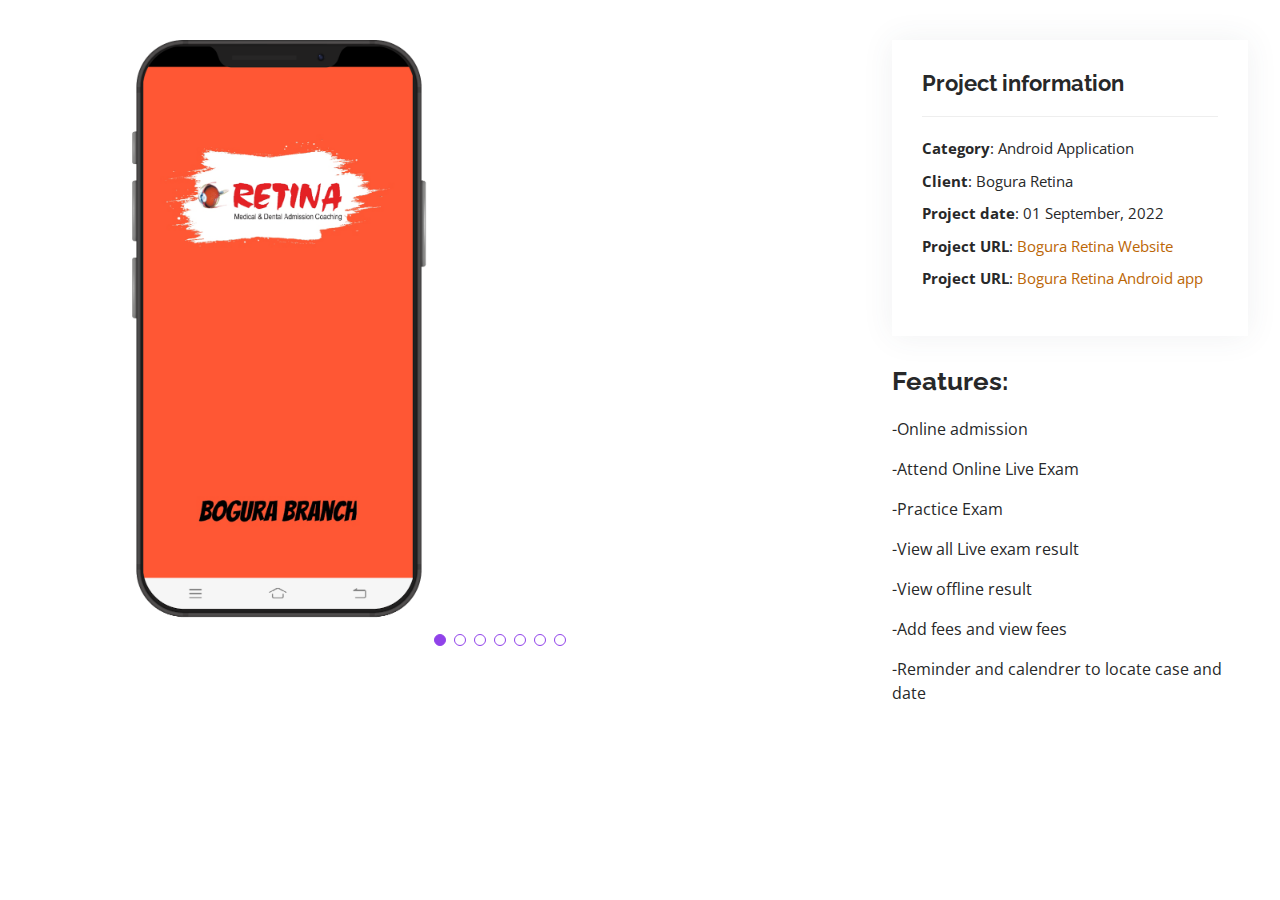
<file: portfolio-details.html>
<!DOCTYPE html>
<html lang="en">

<head>
  <meta charset="utf-8">
  <meta content="width=device-width, initial-scale=1.0" name="viewport">

  <title>Bogura Retina Android App</title>
  <meta content="" name="description">
  <meta content="" name="keywords">

  <!-- Favicons -->
  <link href="assets/img/favicon.png" rel="icon">
  <link href="assets/img/apple-touch-icon.png" rel="apple-touch-icon">

  <!-- Google Fonts -->
  <link
    href="https://fonts.googleapis.com/css?family=Open+Sans:300,300i,400,400i,600,600i,700,700i|Raleway:300,300i,400,400i,500,500i,600,600i,700,700i|Poppins:300,300i,400,400i,500,500i,600,600i,700,700i"
    rel="stylesheet">

  <!-- Vendor CSS Files -->
  <link href="assets/vendor/aos/aos.css" rel="stylesheet">
  <link href="assets/vendor/bootstrap/css/bootstrap.min.css" rel="stylesheet">
  <link href="assets/vendor/bootstrap-icons/bootstrap-icons.css" rel="stylesheet">
  <link href="assets/vendor/boxicons/css/boxicons.min.css" rel="stylesheet">
  <link href="assets/vendor/glightbox/css/glightbox.min.css" rel="stylesheet">
  <link href="assets/vendor/swiper/swiper-bundle.min.css" rel="stylesheet">

  <!-- Template Main CSS File -->
  <link href="assets/css/style.css" rel="stylesheet">

</head>

<body>

  <main id="main">

    <!-- ======= Portfolio Details Section ======= -->
    <section id="portfolio-details" class="portfolio-details">
      <div class="container">

        <div class="row gy-4">

          <div class="col-lg-8">
            <div class="portfolio-details-slider swiper">
              <div class="swiper-wrapper align-items-center">

                <div class="swiper-slide">
                  <img style="width: 40%;" src="assets/img/portfolio/r1.webp" alt="">
                </div>

                <div class="swiper-slide">
                  <img style="width: 40%;" src="assets/img/portfolio/r2.webp" alt="">
                </div>

                <div class="swiper-slide">
                  <img style="width: 40%;" src="assets/img/portfolio/r3.webp" alt="">
                </div>

                <div class="swiper-slide">
                  <img style="width: 40%;" src="assets/img/portfolio/r4.webp" alt="">
                </div>

                <div class="swiper-slide">
                  <img style="width: 40%;" src="assets/img/portfolio/r5.webp" alt="">
                </div>

                <div class="swiper-slide">
                  <img style="width: 40%;" src="assets/img/portfolio/r6.webp" alt="">
                </div>

                <div class="swiper-slide">
                  <img style="width: 40%;" src="assets/img/portfolio/r7.webp" alt="">
                </div>

              </div>
              <div class="swiper-pagination"></div>
            </div>
          </div>

          <div class="col-lg-4">
            <div class="portfolio-info">
              <h3>Project information</h3>
              <ul>
                <li><strong>Category</strong>: Android Application</li>
                <li><strong>Client</strong>: Bogura Retina</li>
                <li><strong>Project date</strong>: 01 September, 2022</li>
                <li><strong>Project URL</strong>: <a href="https://boguraretina.com">Bogura Retina Website</a></li>
                <li><strong>Project URL</strong>: <a
                    href="https://play.google.com/store/apps/details?id=com.atmotecch.bograretina">Bogura Retina Android
                    app</a></li>
              </ul>
            </div>
            <div class="portfolio-description">
              <h2>Features:</h2>

              <p>-Online admission </p>
              <p>-Attend Online Live Exam </p>
              <p>-Practice Exam </p>
              <p>-View all Live exam result </p>
              <p>-View offline result </p>
              <p>-Add fees and view fees </p>
              <p>-Reminder and calendrer to locate case and date</p>

            </div>
          </div>

        </div>

      </div>
    </section><!-- End Portfolio Details Section -->

  </main><!-- End #main -->

  <div id="preloader"></div>
  <a href="#" class="back-to-top d-flex align-items-center justify-content-center"><i
      class="bi bi-arrow-up-short"></i></a>

  <!-- Vendor JS Files -->
  <script src="assets/vendor/purecounter/purecounter_vanilla.js"></script>
  <script src="assets/vendor/aos/aos.js"></script>
  <script src="assets/vendor/bootstrap/js/bootstrap.bundle.min.js"></script>
  <script src="assets/vendor/glightbox/js/glightbox.min.js"></script>
  <script src="assets/vendor/isotope-layout/isotope.pkgd.min.js"></script>
  <script src="assets/vendor/swiper/swiper-bundle.min.js"></script>
  <script src="assets/vendor/typed.js/typed.min.js"></script>
  <script src="assets/vendor/waypoints/noframework.waypoints.js"></script>
  <script src="assets/vendor/php-email-form/validate.js"></script>

  <!-- Template Main JS File -->
  <script src="assets/js/main.js"></script>

</body>

</html>
</file>
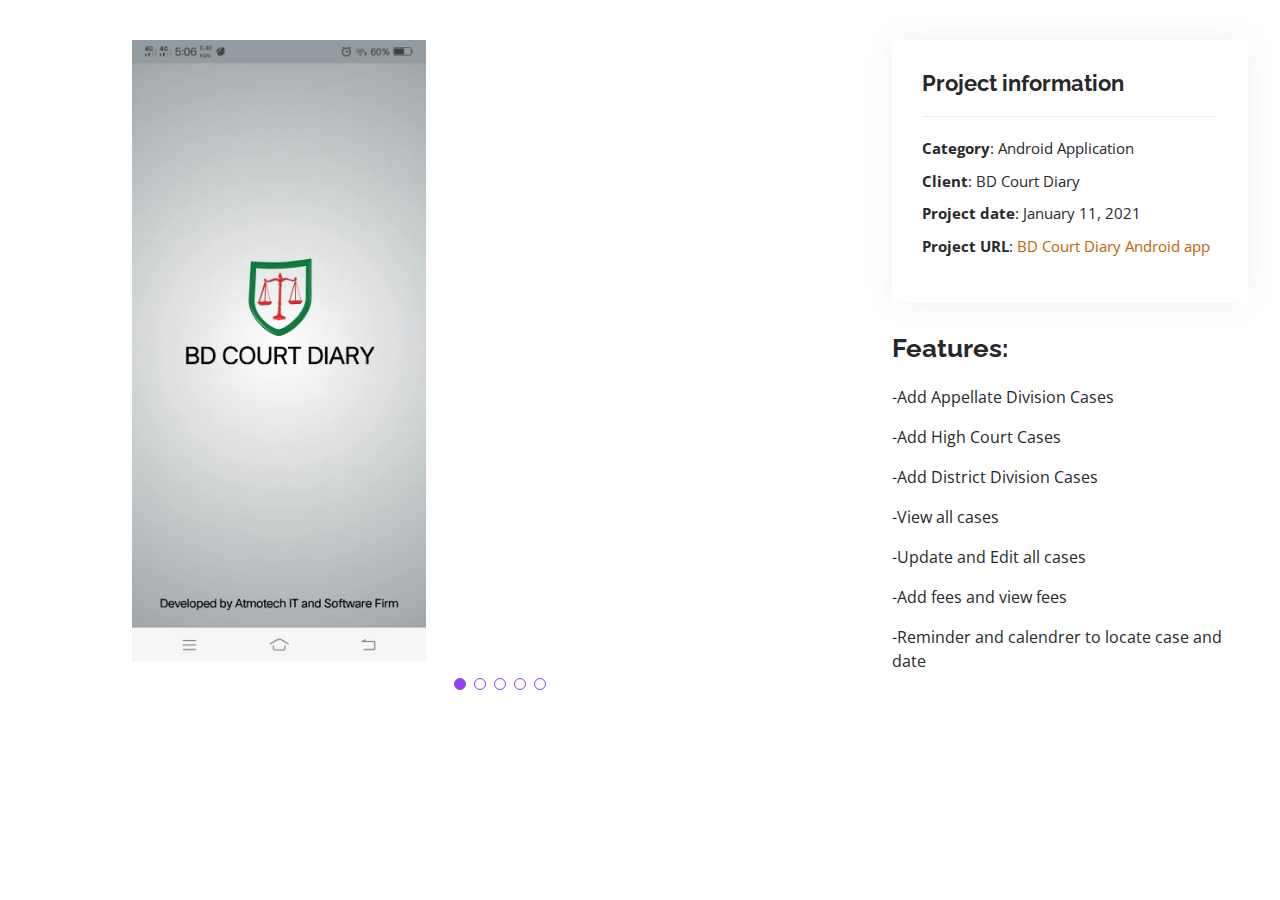
<file: portfolio-details1.html>
<!DOCTYPE html>
<html lang="en">

<head>
  <meta charset="utf-8">
  <meta content="width=device-width, initial-scale=1.0" name="viewport">

  <title>Bogura Retina Android App</title>
  <meta content="" name="description">
  <meta content="" name="keywords">

  <!-- Favicons -->
  <link href="assets/img/favicon.png" rel="icon">
  <link href="assets/img/apple-touch-icon.png" rel="apple-touch-icon">

  <!-- Google Fonts -->
  <link
    href="https://fonts.googleapis.com/css?family=Open+Sans:300,300i,400,400i,600,600i,700,700i|Raleway:300,300i,400,400i,500,500i,600,600i,700,700i|Poppins:300,300i,400,400i,500,500i,600,600i,700,700i"
    rel="stylesheet">

  <!-- Vendor CSS Files -->
  <link href="assets/vendor/aos/aos.css" rel="stylesheet">
  <link href="assets/vendor/bootstrap/css/bootstrap.min.css" rel="stylesheet">
  <link href="assets/vendor/bootstrap-icons/bootstrap-icons.css" rel="stylesheet">
  <link href="assets/vendor/boxicons/css/boxicons.min.css" rel="stylesheet">
  <link href="assets/vendor/glightbox/css/glightbox.min.css" rel="stylesheet">
  <link href="assets/vendor/swiper/swiper-bundle.min.css" rel="stylesheet">

  <!-- Template Main CSS File -->
  <link href="assets/css/style.css" rel="stylesheet">

</head>

<body>

  <main id="main">

    <!-- ======= Portfolio Details Section ======= -->
    <section id="portfolio-details" class="portfolio-details">
      <div class="container">

        <div class="row gy-4">

          <div class="col-lg-8">
            <div class="portfolio-details-slider swiper">
              <div class="swiper-wrapper align-items-center">

                <div class="swiper-slide">
                  <img style="width: 40%;" src="assets/img/portfolio/b1.webp" alt="">
                </div>

                <div class="swiper-slide">
                  <img style="width: 40%;" src="assets/img/portfolio/b2.webp" alt="">
                </div>

                <div class="swiper-slide">
                  <img style="width: 40%;" src="assets/img/portfolio/b3.webp" alt="">
                </div>

                <div class="swiper-slide">
                  <img style="width: 40%;" src="assets/img/portfolio/b4.webp" alt="">
                </div>

                <div class="swiper-slide">
                  <img style="width: 40%;" src="assets/img/portfolio/b5.webp" alt="">
                </div>

              </div>
              <div class="swiper-pagination"></div>
            </div>
          </div>

          <div class="col-lg-4">
            <div class="portfolio-info">
              <h3>Project information</h3>
              <ul>
                <li><strong>Category</strong>: Android Application</li>
                <li><strong>Client</strong>: BD Court Diary</li>
                <li><strong>Project date</strong>: January 11, 2021</li>
                <li><strong>Project URL</strong>: <a
                    href="https://play.google.com/store/apps/details?id=com.atmotech.bcd">BD Court Diary Android
                    app</a></li>
              </ul>
            </div>
            <div class="portfolio-description">
              <h2>Features:</h2>

              <p>-Add Appellate Division Cases</p>
              <p>-Add High Court Cases</p>
              <p>-Add District Division Cases</p>
              <p>-View all cases</p>
              <p>-Update and Edit all cases</p>
              <p>-Add fees and view fees</p>
              <p>-Reminder and calendrer to locate case and date</p>

            </div>
          </div>

        </div>

      </div>
    </section><!-- End Portfolio Details Section -->

  </main><!-- End #main -->

  <div id="preloader"></div>
  <a href="#" class="back-to-top d-flex align-items-center justify-content-center"><i
      class="bi bi-arrow-up-short"></i></a>

  <!-- Vendor JS Files -->
  <script src="assets/vendor/purecounter/purecounter_vanilla.js"></script>
  <script src="assets/vendor/aos/aos.js"></script>
  <script src="assets/vendor/bootstrap/js/bootstrap.bundle.min.js"></script>
  <script src="assets/vendor/glightbox/js/glightbox.min.js"></script>
  <script src="assets/vendor/isotope-layout/isotope.pkgd.min.js"></script>
  <script src="assets/vendor/swiper/swiper-bundle.min.js"></script>
  <script src="assets/vendor/typed.js/typed.min.js"></script>
  <script src="assets/vendor/waypoints/noframework.waypoints.js"></script>
  <script src="assets/vendor/php-email-form/validate.js"></script>

  <!-- Template Main JS File -->
  <script src="assets/js/main.js"></script>

</body>

</html>
</file>
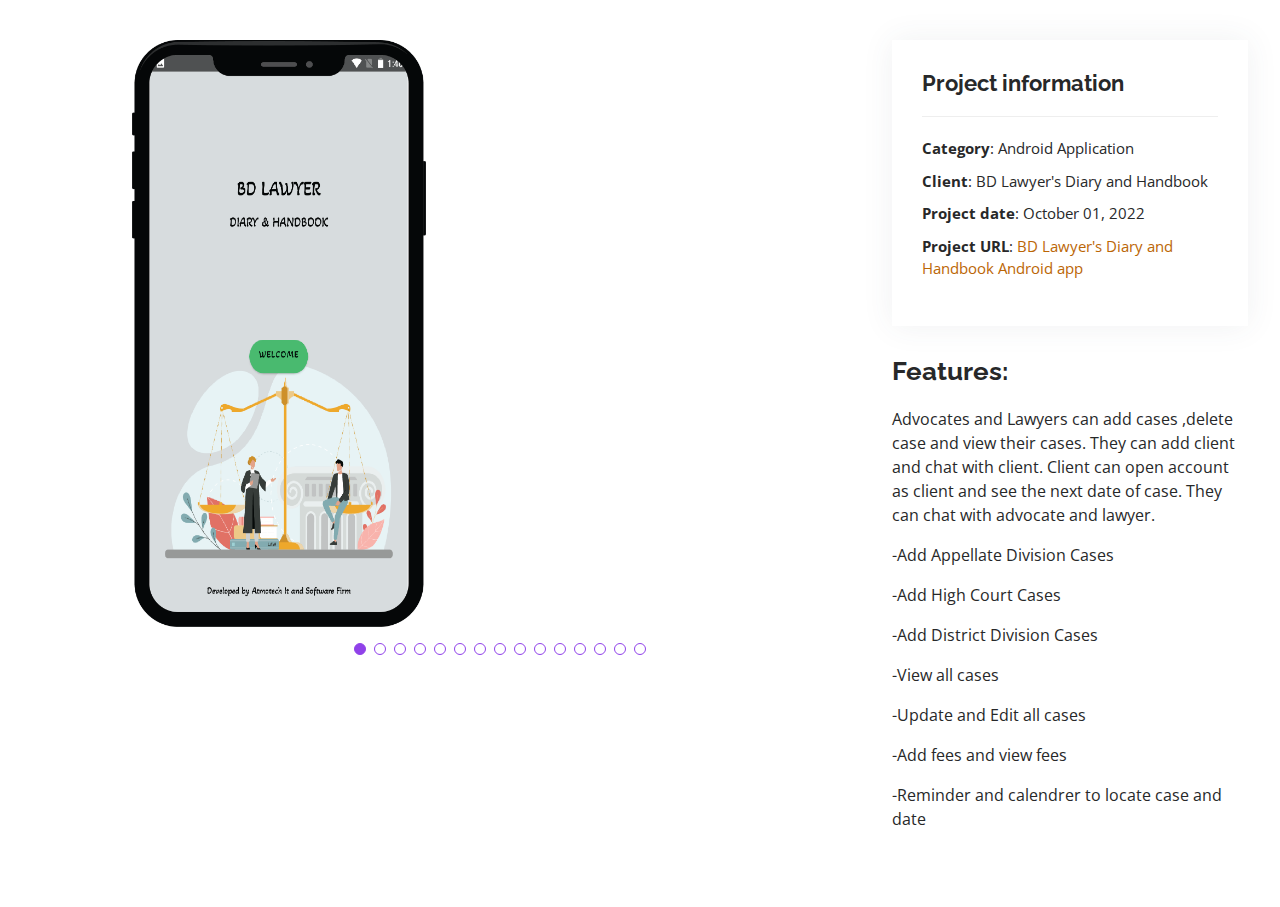
<file: portfolio-details2.html>
<!DOCTYPE html>
<html lang="en">

<head>
  <meta charset="utf-8">
  <meta content="width=device-width, initial-scale=1.0" name="viewport">

  <title>Bogura Retina Android App</title>
  <meta content="" name="description">
  <meta content="" name="keywords">

  <!-- Favicons -->
  <link href="assets/img/favicon.png" rel="icon">
  <link href="assets/img/apple-touch-icon.png" rel="apple-touch-icon">

  <!-- Google Fonts -->
  <link
    href="https://fonts.googleapis.com/css?family=Open+Sans:300,300i,400,400i,600,600i,700,700i|Raleway:300,300i,400,400i,500,500i,600,600i,700,700i|Poppins:300,300i,400,400i,500,500i,600,600i,700,700i"
    rel="stylesheet">

  <!-- Vendor CSS Files -->
  <link href="assets/vendor/aos/aos.css" rel="stylesheet">
  <link href="assets/vendor/bootstrap/css/bootstrap.min.css" rel="stylesheet">
  <link href="assets/vendor/bootstrap-icons/bootstrap-icons.css" rel="stylesheet">
  <link href="assets/vendor/boxicons/css/boxicons.min.css" rel="stylesheet">
  <link href="assets/vendor/glightbox/css/glightbox.min.css" rel="stylesheet">
  <link href="assets/vendor/swiper/swiper-bundle.min.css" rel="stylesheet">

  <!-- Template Main CSS File -->
  <link href="assets/css/style.css" rel="stylesheet">

</head>

<body>

  <main id="main">

    <!-- ======= Portfolio Details Section ======= -->
    <section id="portfolio-details" class="portfolio-details">
      <div class="container">

        <div class="row gy-4">

          <div class="col-lg-8">
            <div class="portfolio-details-slider swiper">
              <div class="swiper-wrapper align-items-center">

                <div class="swiper-slide">
                  <img style="width: 40%;" src="assets/img/portfolio/bl1.png" alt="">
                </div>

                <div class="swiper-slide">
                  <img style="width: 40%;" src="assets/img/portfolio/bl2.png" alt="">
                </div>

                <div class="swiper-slide">
                  <img style="width: 40%;" src="assets/img/portfolio/bl3.png" alt="">
                </div>

                <div class="swiper-slide">
                  <img style="width: 40%;" src="assets/img/portfolio/bl4.png" alt="">
                </div>

                <div class="swiper-slide">
                  <img style="width: 40%;" src="assets/img/portfolio/bl5.png" alt="">
                </div>

                <div class="swiper-slide">
                  <img style="width: 40%;" src="assets/img/portfolio/bl6.png" alt="">
                </div>

                <div class="swiper-slide">
                  <img style="width: 40%;" src="assets/img/portfolio/bl7.png" alt="">
                </div>

                <div class="swiper-slide">
                  <img style="width: 40%;" src="assets/img/portfolio/bl8.png" alt="">
                </div>

                <div class="swiper-slide">
                  <img style="width: 40%;" src="assets/img/portfolio/bl9.png" alt="">
                </div>

                <div class="swiper-slide">
                  <img style="width: 40%;" src="assets/img/portfolio/bl10.png" alt="">
                </div>

                <div class="swiper-slide">
                  <img style="width: 40%;" src="assets/img/portfolio/bl11.png" alt="">
                </div>

                <div class="swiper-slide">
                  <img style="width: 40%;" src="assets/img/portfolio/bl12.png" alt="">
                </div>

                <div class="swiper-slide">
                  <img style="width: 40%;" src="assets/img/portfolio/bl13.png" alt="">
                </div>

                <div class="swiper-slide">
                  <img style="width: 40%;" src="assets/img/portfolio/bl14.png" alt="">
                </div>

                <div class="swiper-slide">
                  <img style="width: 40%;" src="assets/img/portfolio/bl15.png" alt="">
                </div>

              </div>
              <div class="swiper-pagination"></div>
            </div>
          </div>

          <div class="col-lg-4">
            <div class="portfolio-info">
              <h3>Project information</h3>
              <ul>
                <li><strong>Category</strong>: Android Application</li>
                <li><strong>Client</strong>: BD Lawyer's Diary and Handbook</li>
                <li><strong>Project date</strong>: October 01, 2022</li>
                <li><strong>Project URL</strong>: <a
                    href="https://play.google.com/store/apps/details?id=com.atmotechisf.bdlawyerdiaryhandbook">BD Lawyer's Diary and Handbook Android
                    app</a></li>
              </ul>
            </div>
            <div class="portfolio-description">
              <h2>Features:</h2>

              <p>Advocates and Lawyers can add cases ,delete case and view their cases. They can add client and chat with client.
                Client can open account as client and see the next date of case. They can chat with advocate and lawyer.</p>
              <p>-Add Appellate Division Cases</p>
              <p>-Add High Court Cases</p>
              <p>-Add District Division Cases</p>
              <p>-View all cases</p>
              <p>-Update and Edit all cases</p>
              <p>-Add fees and view fees</p>
              <p>-Reminder and calendrer to locate case and date</p>

            </div>
          </div>

        </div>

      </div>
    </section><!-- End Portfolio Details Section -->

  </main><!-- End #main -->

  <div id="preloader"></div>
  <a href="#" class="back-to-top d-flex align-items-center justify-content-center"><i
      class="bi bi-arrow-up-short"></i></a>

  <!-- Vendor JS Files -->
  <script src="assets/vendor/purecounter/purecounter_vanilla.js"></script>
  <script src="assets/vendor/aos/aos.js"></script>
  <script src="assets/vendor/bootstrap/js/bootstrap.bundle.min.js"></script>
  <script src="assets/vendor/glightbox/js/glightbox.min.js"></script>
  <script src="assets/vendor/isotope-layout/isotope.pkgd.min.js"></script>
  <script src="assets/vendor/swiper/swiper-bundle.min.js"></script>
  <script src="assets/vendor/typed.js/typed.min.js"></script>
  <script src="assets/vendor/waypoints/noframework.waypoints.js"></script>
  <script src="assets/vendor/php-email-form/validate.js"></script>

  <!-- Template Main JS File -->
  <script src="assets/js/main.js"></script>

</body>

</html>
</file>
<file: assets/css/style.css>
/**
* Template Name: MyResume - v4.9.2
* Template URL: https://bootstrapmade.com/free-html-bootstrap-template-my-resume/
* Author: BootstrapMade.com
* License: https://bootstrapmade.com/license/
*/

/*--------------------------------------------------------------
# General
--------------------------------------------------------------*/
body {
  font-family: "Open Sans", sans-serif;
  color: #272829;
}

a {
  color: #bb6605;
  text-decoration: none;
}

a:hover {
  color: #bfeb21;
  text-decoration: none;
}

h1,
h2,
h3,
h4,
h5,
h6 {
  font-family: "Raleway", sans-serif;
}

/*--------------------------------------------------------------
# Back to top button
--------------------------------------------------------------*/
.back-to-top {
  position: fixed;
  visibility: hidden;
  opacity: 0;
  right: 15px;
  bottom: 15px;
  z-index: 996;
  background: #9042e9;
  width: 40px;
  height: 40px;
  border-radius: 50px;
  transition: all 0.4s;
}

.back-to-top i {
  font-size: 28px;
  color: #fff;
  line-height: 0;
}

.back-to-top:hover {
  background: #9042e9;
  color: #fff;
}

.back-to-top.active {
  visibility: visible;
  opacity: 1;
}

/*--------------------------------------------------------------
# Preloader
--------------------------------------------------------------*/
#preloader {
  position: fixed;
  top: 0;
  left: 0;
  right: 0;
  bottom: 0;
  z-index: 9999;
  overflow: hidden;
  background: #fff;
}

#preloader:before {
  content: "";
  position: fixed;
  top: calc(50% - 30px);
  left: calc(50% - 30px);
  border: 6px solid #9042e9;
  border-top-color: #fff;
  border-bottom-color: #fff;
  border-radius: 50%;
  width: 60px;
  height: 60px;
  -webkit-animation: animate-preloader 1s linear infinite;
  animation: animate-preloader 1s linear infinite;
}

@-webkit-keyframes animate-preloader {
  0% {
    transform: rotate(0deg);
  }

  100% {
    transform: rotate(360deg);
  }
}

@keyframes animate-preloader {
  0% {
    transform: rotate(0deg);
  }

  100% {
    transform: rotate(360deg);
  }
}

/*--------------------------------------------------------------
# Disable aos animation delay on mobile devices
--------------------------------------------------------------*/
@media screen and (max-width: 768px) {
  [data-aos-delay] {
    transition-delay: 0 !important;
  }
}

/*--------------------------------------------------------------
# Header
--------------------------------------------------------------*/
#header {
  position: fixed;
  top: 0;
  left: 0;
  bottom: 0;
  z-index: 9997;
  transition: all 0.5s;
  padding: 15px;
  overflow-y: auto;
}

@media (max-width: 991px) {
  #header {
    width: 300px;
    background: #fff;
    border-right: 1px solid #e6e9ec;
    left: -300px;
  }
}

@media (min-width: 991px) {
  #main {
    margin-left: 100px;
  }
}

/*--------------------------------------------------------------
# Navigation Menu
--------------------------------------------------------------*/
/**
* Desktop Navigation 
*/
.nav-menu {
  padding: 0;
  display: block;
}

.nav-menu * {
  margin: 0;
  padding: 0;
  list-style: none;
}

.nav-menu>ul>li {
  position: relative;
  white-space: nowrap;
}

.nav-menu a,
.nav-menu a:focus {
  display: flex;
  align-items: center;
  color: #45505b;
  padding: 10px 18px;
  margin-bottom: 8px;
  transition: 0.3s;
  font-size: 15px;
  border-radius: 50px;
  background: #f2f3f5;
  height: 56px;
  width: 100%;
  overflow: hidden;
  transition: 0.3s;
}

.nav-menu a i,
.nav-menu a:focus i {
  font-size: 20px;
}

.nav-menu a span,
.nav-menu a:focus span {
  padding: 0 5px 0 7px;
  color: #45505b;
}

@media (min-width: 992px) {

  .nav-menu a,
  .nav-menu a:focus {
    width: 56px;
  }

  .nav-menu a span,
  .nav-menu a:focus span {
    display: none;
    color: #fff;
  }
}

.nav-menu a:hover,
.nav-menu .active,
.nav-menu .active:focus,
.nav-menu li:hover>a {
  color: #fff;
  background: #9042e9;
}

.nav-menu a:hover span,
.nav-menu .active span,
.nav-menu .active:focus span,
.nav-menu li:hover>a span {
  color: #fff;
}

.nav-menu a:hover,
.nav-menu li:hover>a {
  width: 100%;
  color: #fff;
}

.nav-menu a:hover span,
.nav-menu li:hover>a span {
  display: block;
}

/**
* Mobile Navigation 
*/
.mobile-nav-toggle {
  position: fixed;
  right: 10px;
  top: 10px;
  z-index: 9998;
  border: 0;
  background: none;
  font-size: 28px;
  transition: all 0.4s;
  outline: none !important;
  line-height: 0;
  cursor: pointer;
  border-radius: 50px;
  padding: 5px;
}

.mobile-nav-toggle i {
  color: #45505b;
}

.mobile-nav-active {
  overflow: hidden;
}

.mobile-nav-active #header {
  left: 0;
}

.mobile-nav-active .mobile-nav-toggle {
  color: #fff;
  background-color: #9042e9;
}

/*--------------------------------------------------------------
# Hero Section
--------------------------------------------------------------*/
#hero {
  width: 100%;
  height: 100vh;
  background: url("../img/hero-bg.jpg") top right no-repeat;
  background-size: cover;
  position: relative;
}

@media (min-width: 992px) {
  #hero {
    padding-left: 160px;
  }
}

#hero:before {
  content: "";
  background: rgba(255, 255, 255, 0.8);
  position: absolute;
  bottom: 0;
  top: 0;
  left: 0;
  right: 0;
}

#hero h1 {
  margin: 0;
  font-size: 64px;
  font-weight: 700;
  line-height: 56px;
  color: #45505b;
}

#hero p {
  color: #45505b;
  margin: 15px 0 0 0;
  font-size: 26px;
  font-family: "Poppins", sans-serif;
}

#hero p span {
  color: #9042e9;
  letter-spacing: 1px;
}

#hero .social-links {
  margin-top: 30px;
}

#hero .social-links a {
  font-size: 24px;
  display: inline-block;
  color: #45505b;
  line-height: 1;
  margin-right: 20px;
  transition: 0.3s;
}

#hero .social-links a:hover {
  color: #9042e9;
}

@media (max-width: 992px) {
  #hero {
    text-align: center;
  }

  #hero h1 {
    font-size: 32px;
    line-height: 36px;
  }

  #hero p {
    margin-top: 10px;
    font-size: 20px;
    line-height: 24px;
  }
}

/*--------------------------------------------------------------
# Sections General
--------------------------------------------------------------*/
section {
  padding: 60px 0;
  overflow: hidden;
}

.section-title {
  text-align: center;
  padding-bottom: 30px;
}

.section-title h2 {
  font-size: 32px;
  font-weight: bold;
  text-transform: uppercase;
  margin-bottom: 20px;
  padding-bottom: 20px;
  position: relative;
  color: #45505b;
}

.section-title h2::before {
  content: "";
  position: absolute;
  display: block;
  width: 120px;
  height: 1px;
  background: #ddd;
  bottom: 1px;
  left: calc(50% - 60px);
}

.section-title h2::after {
  content: "";
  position: absolute;
  display: block;
  width: 40px;
  height: 3px;
  background: #9042e9;
  bottom: 0;
  left: calc(50% - 20px);
}

.section-title p {
  margin-bottom: 0;
}

/*--------------------------------------------------------------
# About
--------------------------------------------------------------*/
.about .content h3 {
  font-weight: 700;
  font-size: 26px;
  color: #728394;
}

.about .content ul {
  list-style: none;
  padding: 0;
}

.about .content ul li {
  margin-bottom: 20px;
  display: flex;
  align-items: center;
}

.about .content ul strong {
  margin-right: 10px;
}

.about .content ul i {
  font-size: 16px;
  margin-right: 5px;
  color: #9042e9;
  line-height: 0;
}

.about .content p:last-child {
  margin-bottom: 0;
}

/*--------------------------------------------------------------
# Facts
--------------------------------------------------------------*/
.facts .count-box {
  padding: 30px 30px 25px 30px;
  margin-top: 30px;
  width: 100%;
  position: relative;
  text-align: center;
  background: #fff;
}

.facts .count-box i {
  position: absolute;
  top: -25px;
  left: 50%;
  transform: translateX(-50%);
  font-size: 24px;
  background: #9042e9;
  color: #fff;
  border-radius: 50px;
  display: inline-flex;
  align-items: center;
  justify-content: center;
  width: 48px;
  height: 48px;
}

.facts .count-box span {
  font-size: 36px;
  display: block;
  font-weight: 600;
  color: #011426;
}

.facts .count-box p {
  padding: 0;
  margin: 0;
  font-family: "Raleway", sans-serif;
  font-size: 14px;
}

/*--------------------------------------------------------------
# Akills
--------------------------------------------------------------*/
.skills .progress {
  height: 60px;
  display: block;
  background: none;
  border-radius: 0;
}

.skills .progress .skill {
  padding: 10px 0;
  margin: 0;
  text-transform: uppercase;
  display: block;
  font-weight: 600;
  font-family: "Poppins", sans-serif;
  color: #45505b;
}

.skills .progress .skill .val {
  float: right;
  font-style: normal;
}

.skills .progress-bar-wrap {
  background: #f2f3f5;
}

.skills .progress-bar {
  width: 1px;
  height: 10px;
  transition: 0.9s;
  background-color: #9042e9;
}

/*--------------------------------------------------------------
# Resume
--------------------------------------------------------------*/
.resume .resume-title {
  font-size: 26px;
  font-weight: 700;
  margin-top: 20px;
  margin-bottom: 20px;
  color: #45505b;
}

.resume .resume-item {
  padding: 0 0 20px 20px;
  margin-top: -2px;
  border-left: 2px solid #9042e9;
  position: relative;
}

.resume .resume-item h4 {
  line-height: 18px;
  font-size: 18px;
  font-weight: 600;
  text-transform: uppercase;
  font-family: "Poppins", sans-serif;
  color: #9042e9;
  margin-bottom: 10px;
}

.resume .resume-item h5 {
  font-size: 16px;
  background: #f7f8f9;
  padding: 5px 15px;
  display: inline-block;
  font-weight: 600;
  margin-bottom: 10px;
}

.resume .resume-item ul {
  padding-left: 20px;
}

.resume .resume-item ul li {
  padding-bottom: 10px;
}

.resume .resume-item:last-child {
  padding-bottom: 0;
}

.resume .resume-item::before {
  content: "";
  position: absolute;
  width: 16px;
  height: 16px;
  border-radius: 50px;
  left: -9px;
  top: 0;
  background: #fff;
  border: 2px solid #9042e9;
}

/*--------------------------------------------------------------
# Portfolio
--------------------------------------------------------------*/
.portfolio .portfolio-item {
  margin-bottom: 30px;
}

.portfolio #portfolio-flters {
  padding: 0;
  margin: 0 auto 25px auto;
  list-style: none;
  text-align: center;
  background: #fff;
  border-radius: 50px;
  padding: 2px 15px;
}

.portfolio #portfolio-flters li {
  cursor: pointer;
  display: inline-block;
  padding: 10px 15px;
  font-size: 14px;
  font-weight: 600;
  line-height: 1;
  text-transform: uppercase;
  color: #272829;
  margin-bottom: 5px;
  transition: all 0.3s ease-in-out;
}

.portfolio #portfolio-flters li:hover,
.portfolio #portfolio-flters li.filter-active {
  color: #9042e9;
}

.portfolio #portfolio-flters li:last-child {
  margin-right: 0;
}

.portfolio .portfolio-wrap {
  transition: 0.3s;
  position: relative;
  overflow: hidden;
  z-index: 1;
  background: rgba(69, 80, 91, 0.8);
}

.portfolio .portfolio-wrap::before {
  content: "";
  background: rgba(255, 255, 255, 0.7);
  position: absolute;
  left: 30px;
  right: 30px;
  top: 30px;
  bottom: 30px;
  transition: all ease-in-out 0.3s;
  z-index: 2;
  opacity: 0;
}

.portfolio .portfolio-wrap .portfolio-info {
  opacity: 0;
  position: absolute;
  top: 0;
  left: 0;
  right: 0;
  bottom: 0;
  text-align: center;
  z-index: 3;
  transition: all ease-in-out 0.3s;
  display: flex;
  flex-direction: column;
  justify-content: center;
  align-items: center;
}

.portfolio .portfolio-wrap .portfolio-info::before {
  display: block;
  content: "";
  width: 48px;
  height: 48px;
  position: absolute;
  top: 35px;
  left: 35px;
  border-top: 3px solid #d7dce1;
  border-left: 3px solid #d7dce1;
  transition: all 0.5s ease 0s;
  z-index: 9994;
}

.portfolio .portfolio-wrap .portfolio-info::after {
  display: block;
  content: "";
  width: 48px;
  height: 48px;
  position: absolute;
  bottom: 35px;
  right: 35px;
  border-bottom: 3px solid #d7dce1;
  border-right: 3px solid #d7dce1;
  transition: all 0.5s ease 0s;
  z-index: 9994;
}

.portfolio .portfolio-wrap .portfolio-info h4 {
  font-size: 20px;
  color: #45505b;
  font-weight: 600;
}

.portfolio .portfolio-wrap .portfolio-info p {
  color: #45505b;
  font-size: 14px;
  text-transform: uppercase;
  padding: 0;
  margin: 0;
}

.portfolio .portfolio-wrap .portfolio-links {
  text-align: center;
  z-index: 4;
}

.portfolio .portfolio-wrap .portfolio-links a {
  color: #45505b;
  margin: 0 2px;
  font-size: 28px;
  display: inline-block;
  transition: 0.3s;
}

.portfolio .portfolio-wrap .portfolio-links a:hover {
  color: #148af9;
}

.portfolio .portfolio-wrap:hover::before {
  top: 0;
  left: 0;
  right: 0;
  bottom: 0;
  opacity: 1;
}

.portfolio .portfolio-wrap:hover .portfolio-info {
  opacity: 1;
}

.portfolio .portfolio-wrap:hover .portfolio-info::before {
  top: 15px;
  left: 15px;
}

.portfolio .portfolio-wrap:hover .portfolio-info::after {
  bottom: 15px;
  right: 15px;
}

/*--------------------------------------------------------------
# Portfolio Details
--------------------------------------------------------------*/
.portfolio-details {
  padding-top: 40px;
}

.portfolio-details .portfolio-details-slider img {
  width: 100%;
}

.portfolio-details .portfolio-details-slider .swiper-pagination {
  margin-top: 20px;
  position: relative;
}

.portfolio-details .portfolio-details-slider .swiper-pagination .swiper-pagination-bullet {
  width: 12px;
  height: 12px;
  background-color: #fff;
  opacity: 1;
  border: 1px solid #9042e9;
}

.portfolio-details .portfolio-details-slider .swiper-pagination .swiper-pagination-bullet-active {
  background-color: #9042e9;
}

.portfolio-details .portfolio-info {
  padding: 30px;
  box-shadow: 0px 0 30px rgba(69, 80, 91, 0.08);
}

.portfolio-details .portfolio-info h3 {
  font-size: 22px;
  font-weight: 700;
  margin-bottom: 20px;
  padding-bottom: 20px;
  border-bottom: 1px solid #eee;
}

.portfolio-details .portfolio-info ul {
  list-style: none;
  padding: 0;
  font-size: 15px;
}

.portfolio-details .portfolio-info ul li+li {
  margin-top: 10px;
}

.portfolio-details .portfolio-description {
  padding-top: 30px;
}

.portfolio-details .portfolio-description h2 {
  font-size: 26px;
  font-weight: 700;
  margin-bottom: 20px;
}

.portfolio-details .portfolio-description p {
  padding: 0;
}

/*--------------------------------------------------------------
# Services
--------------------------------------------------------------*/
.services .icon-box {
  text-align: center;
  padding: 70px 20px 80px 20px;
  transition: all ease-in-out 0.3s;
  background: #fff;
  box-shadow: 0px 5px 90px 0px rgba(110, 123, 131, 0.05);
}

.services .icon-box .icon {
  margin: 0 auto;
  width: 100px;
  height: 100px;
  display: flex;
  align-items: center;
  justify-content: center;
  transition: ease-in-out 0.3s;
  position: relative;
}

.services .icon-box .icon i {
  font-size: 36px;
  transition: 0.5s;
  position: relative;
}

.services .icon-box .icon svg {
  position: absolute;
  top: 0;
  left: 0;
}

.services .icon-box .icon svg path {
  transition: 0.5s;
  fill: #f5f5f5;
}

.services .icon-box h4 {
  font-weight: 600;
  margin: 10px 0 15px 0;
  font-size: 22px;
}

.services .icon-box h4 a {
  color: #45505b;
  transition: ease-in-out 0.3s;
}

.services .icon-box p {
  line-height: 24px;
  font-size: 14px;
  margin-bottom: 0;
}

.services .icon-box:hover {
  border-color: #fff;
  box-shadow: 0px 0 35px 0 rgba(0, 0, 0, 0.08);
}

.services .iconbox-blue i {
  color: #47aeff;
}

.services .iconbox-blue:hover .icon i {
  color: #fff;
}

.services .iconbox-blue:hover .icon path {
  fill: #47aeff;
}

.services .iconbox-orange i {
  color: #ffa76e;
}

.services .iconbox-orange:hover .icon i {
  color: #fff;
}

.services .iconbox-orange:hover .icon path {
  fill: #ffa76e;
}

.services .iconbox-pink i {
  color: #e80368;
}

.services .iconbox-pink:hover .icon i {
  color: #fff;
}

.services .iconbox-pink:hover .icon path {
  fill: #e80368;
}

.services .iconbox-yellow i {
  color: #ffbb2c;
}

.services .iconbox-yellow:hover .icon i {
  color: #fff;
}

.services .iconbox-yellow:hover .icon path {
  fill: #ffbb2c;
}

.services .iconbox-red i {
  color: #ff5828;
}

.services .iconbox-red:hover .icon i {
  color: #fff;
}

.services .iconbox-red:hover .icon path {
  fill: #ff5828;
}

.services .iconbox-teal i {
  color: #11dbcf;
}

.services .iconbox-teal:hover .icon i {
  color: #fff;
}

.services .iconbox-teal:hover .icon path {
  fill: #11dbcf;
}

/*--------------------------------------------------------------
# Testimonials
--------------------------------------------------------------*/
.testimonials .section-header {
  margin-bottom: 40px;
}

.testimonials .testimonials-carousel,
.testimonials .testimonials-slider {
  overflow: hidden;
}

.testimonials .testimonial-item {
  text-align: center;
}

.testimonials .testimonial-item .testimonial-img {
  width: 120px;
  border-radius: 50%;
  border: 4px solid #fff;
  margin: 0 auto;
}

.testimonials .testimonial-item h3 {
  font-size: 20px;
  font-weight: bold;
  margin: 10px 0 5px 0;
  color: #111;
}

.testimonials .testimonial-item h4 {
  font-size: 14px;
  color: #999;
  margin: 0 0 15px 0;
}

.testimonials .testimonial-item .quote-icon-left,
.testimonials .testimonial-item .quote-icon-right {
  color: #90c8fc;
  font-size: 26px;
}

.testimonials .testimonial-item .quote-icon-left {
  display: inline-block;
  left: -5px;
  position: relative;
}

.testimonials .testimonial-item .quote-icon-right {
  display: inline-block;
  right: -5px;
  position: relative;
  top: 10px;
}

.testimonials .testimonial-item p {
  font-style: italic;
  margin: 0 auto 15px auto;
}

.testimonials .swiper-pagination {
  margin-top: 20px;
  position: relative;
}

.testimonials .swiper-pagination .swiper-pagination-bullet {
  width: 12px;
  height: 12px;
  background-color: #fff;
  opacity: 1;
  border: 1px solid #9042e9;
}

.testimonials .swiper-pagination .swiper-pagination-bullet-active {
  background-color: #9042e9;
}

@media (min-width: 992px) {
  .testimonials .testimonial-item p {
    width: 80%;
  }
}

/*--------------------------------------------------------------
# Contact
--------------------------------------------------------------*/
.contact .info {
  width: 100%;
  background: #fff;
}

.contact .info i {
  font-size: 20px;
  color: #9042e9;
  float: left;
  width: 44px;
  height: 44px;
  background: #eef7ff;
  display: flex;
  justify-content: center;
  align-items: center;
  border-radius: 50px;
  transition: all 0.3s ease-in-out;
}

.contact .info h4 {
  padding: 0 0 0 60px;
  font-size: 22px;
  font-weight: 600;
  margin-bottom: 5px;
  color: #45505b;
}

.contact .info p {
  padding: 0 0 0 60px;
  margin-bottom: 0;
  font-size: 14px;
  color: #728394;
}

.contact .info .email,
.contact .info .phone {
  margin-top: 40px;
}

.contact .info .email:hover i,
.contact .info .address:hover i,
.contact .info .phone:hover i {
  background: #9042e9;
  color: #fff;
}

.contact .php-email-form {
  width: 100%;
  background: #fff;
}

.contact .php-email-form .form-group {
  padding-bottom: 8px;
}

.contact .php-email-form .error-message {
  display: none;
  color: #fff;
  background: #ed3c0d;
  text-align: left;
  padding: 15px;
  font-weight: 600;
}

.contact .php-email-form .error-message br+br {
  margin-top: 25px;
}

.contact .php-email-form .sent-message {
  display: none;
  color: #fff;
  background: #18d26e;
  text-align: center;
  padding: 15px;
  font-weight: 600;
}

.contact .php-email-form .loading {
  display: none;
  background: #fff;
  text-align: center;
  padding: 15px;
}

.contact .php-email-form .loading:before {
  content: "";
  display: inline-block;
  border-radius: 50%;
  width: 24px;
  height: 24px;
  margin: 0 10px -6px 0;
  border: 3px solid #18d26e;
  border-top-color: #eee;
  -webkit-animation: animate-loading 1s linear infinite;
  animation: animate-loading 1s linear infinite;
}

.contact .php-email-form input,
.contact .php-email-form textarea {
  border-radius: 4px;
  box-shadow: none;
  font-size: 14px;
}

.contact .php-email-form input {
  height: 44px;
}

.contact .php-email-form textarea {
  padding: 10px 12px;
}

.contact .php-email-form button[type=submit] {
  background: #9042e9;
  border: 0;
  padding: 10px 35px;
  color: #fff;
  transition: 0.4s;
  border-radius: 50px;
}

.contact .php-email-form button[type=submit]:hover {
  background: #9042e9;
}

@-webkit-keyframes animate-loading {
  0% {
    transform: rotate(0deg);
  }

  100% {
    transform: rotate(360deg);
  }
}

@keyframes animate-loading {
  0% {
    transform: rotate(0deg);
  }

  100% {
    transform: rotate(360deg);
  }
}

/*--------------------------------------------------------------
# Footer
--------------------------------------------------------------*/
#footer {
  background: #f7f8f9;
  color: #45505b;
  font-size: 14px;
  text-align: center;
  padding: 30px 0;
}

#footer h3 {
  font-size: 36px;
  font-weight: 700;
  position: relative;
  font-family: "Poppins", sans-serif;
  padding: 0;
  margin: 0 0 15px 0;
}

#footer p {
  font-size: 15;
  font-style: italic;
  padding: 0;
  margin: 0 0 40px 0;
}

#footer .social-links {
  margin: 0 0 40px 0;
}

#footer .social-links a {
  font-size: 18px;
  display: inline-block;
  background: #9042e9;
  color: #fff;
  line-height: 1;
  padding: 8px 0;
  margin-right: 4px;
  border-radius: 50%;
  text-align: center;
  width: 36px;
  height: 36px;
  transition: 0.3s;
}

#footer .social-links a:hover {
  background: #9042e9;
  color: #fff;
  text-decoration: none;
}

#footer .copyright {
  margin: 0 0 5px 0;
}

#footer .credits {
  font-size: 13px;
}
</file>
